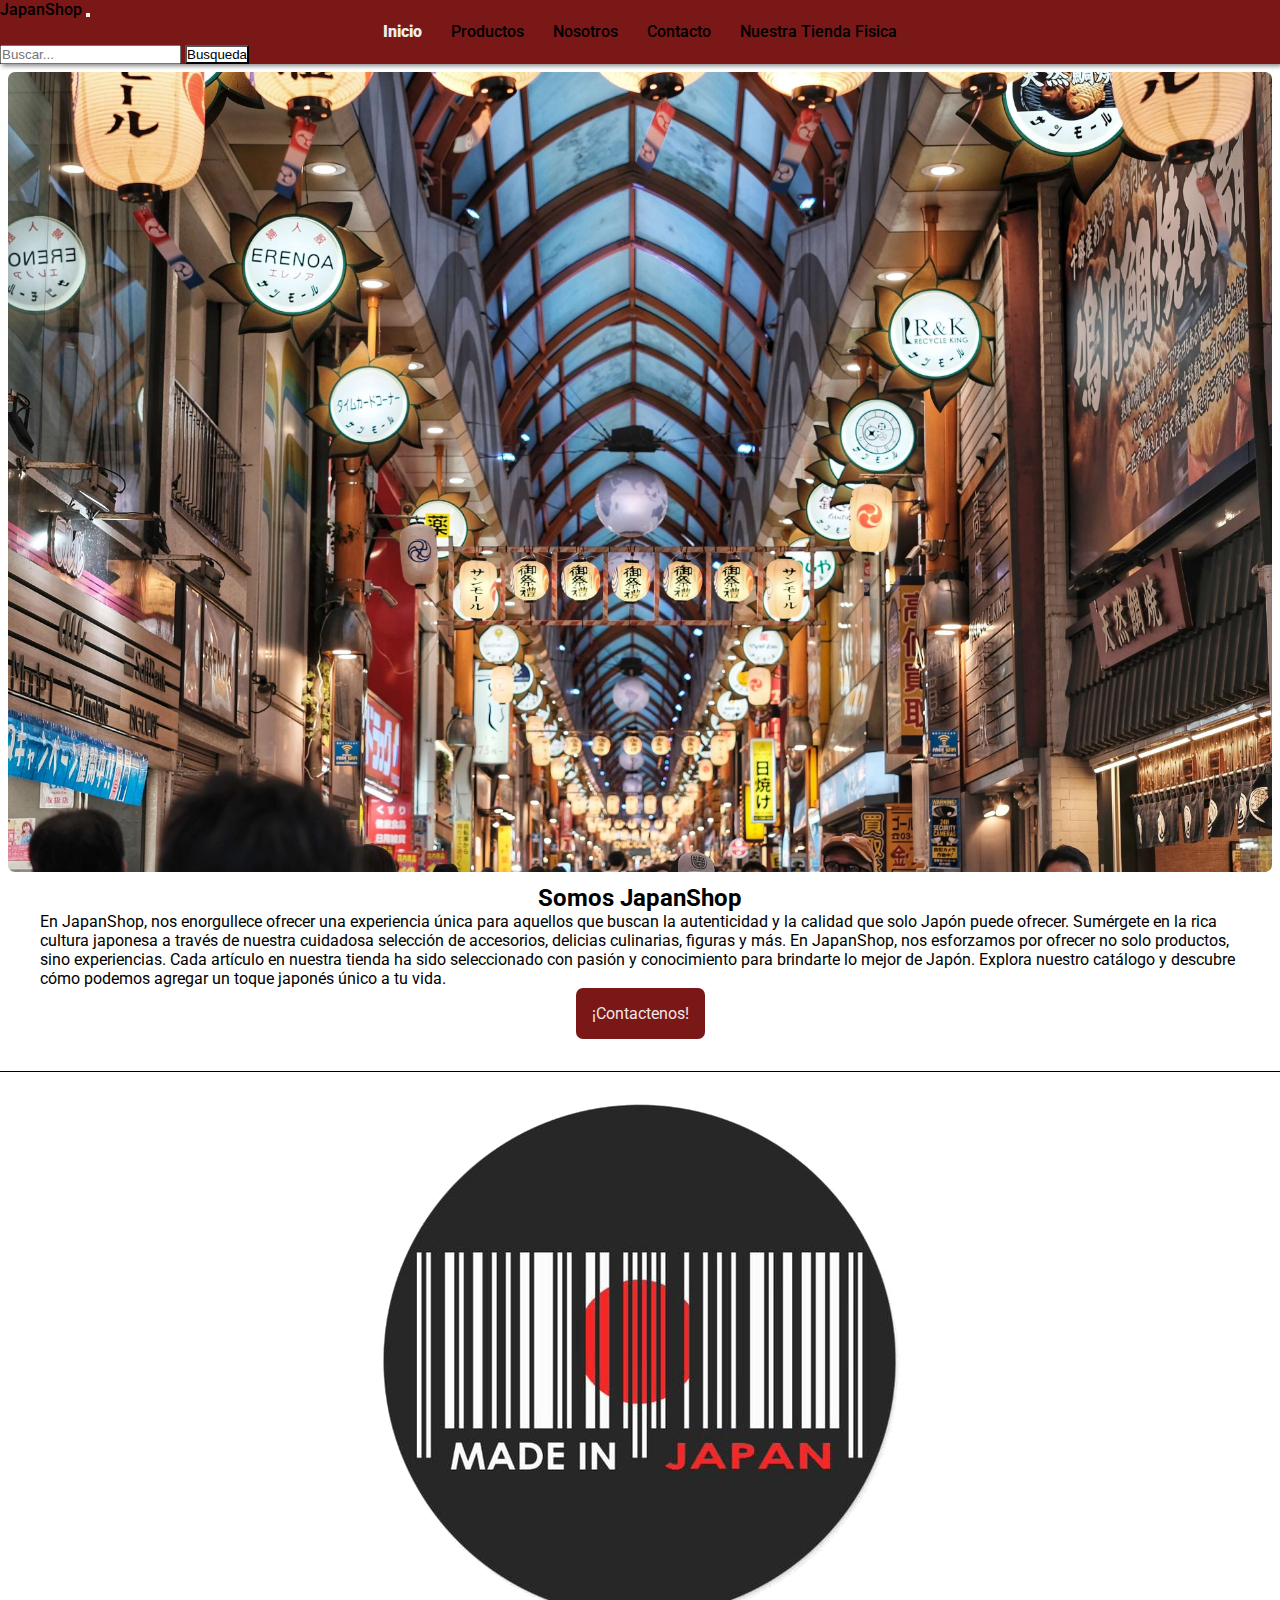
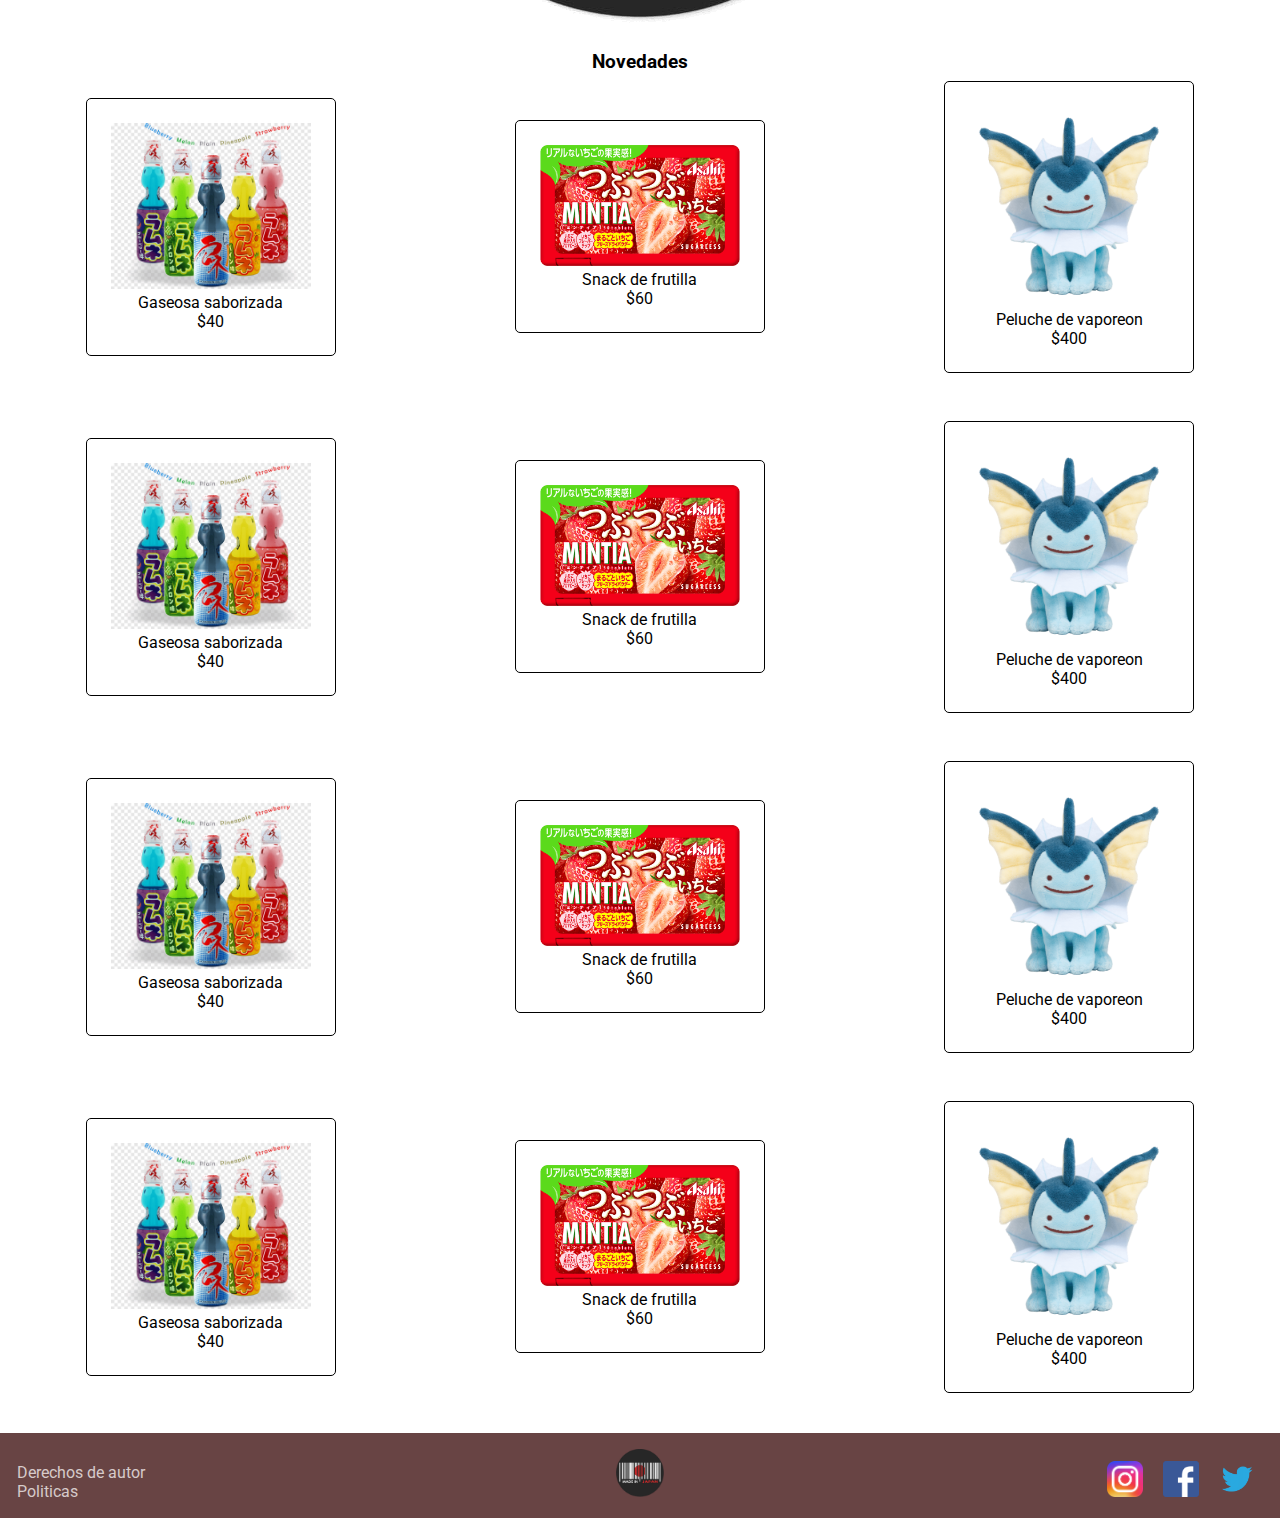
<file: index.html>
<!DOCTYPE html>
<html lang="es">

<head>
    <meta charset="UTF-8">
    <meta name="viewport" content="width=device-width, initial-scale=1.0">
    <meta name="description" content="Adentrate a la cultura japonesa. Desde comida hasta accesorios, lo tenemos todo!">
    <link href="https://cdn.jsdelivr.net/npm/bootstrap@5.3.2/dist/css/bootstrap.min.css" rel="stylesheet"
        integrity="sha384-T3c6CoIi6uLrA9TneNEoa7RxnatzjcDSCmG1MXxSR1GAsXEV/Dwwykc2MPK8M2HN" crossorigin="anonymous">
    <link rel="stylesheet" href="./css/style.css">
    <link rel="preconnect" href="https://fonts.googleapis.com">
    <link rel="preconnect" href="https://fonts.gstatic.com" crossorigin>
    <link href="https://fonts.googleapis.com/css2?family=Roboto:wght@400;500;700;900&display=swap" rel="stylesheet">
    <link rel="icon" href="./img/MADEINJAPANIMAGEN.png">

    <title>JapanShop | Tienda Online de Cultura Japonesa</title>
</head>

<body>

    <header class="navbar navbar-expand-md colorheaderdiv1">
        <div class="container-fluid">
            <a class="navbar-brand japanshoptitle" href="./index.html">JapanShop</a>
            <button class="navbar-toggler" type="button" data-bs-toggle="collapse"
                data-bs-target="#navbarSupportedContent" aria-controls="navbarSupportedContent" aria-expanded="false"
                aria-label="Toggle navigation">
                <span class="navbar-toggler-icon"></span>
            </button>
            <nav class="collapse navbar-collapse" id="navbarSupportedContent">
                <ul class="navbar-nav me-auto mb-2 mb-lg-0">
                    <li class="nav-item">
                        <a class="nav-link navbaractive" aria-current="page" href="#">Inicio</a>
                    </li>
                    <li class="nav-item">
                        <a class="nav-link" href="pages/productos.html">Productos</a>
                    </li>
                    <li class="nav-item">
                        <a class="nav-link" href="pages/nosotros.html">Nosotros</a>
                    </li>
                    <li class="nav-item">
                        <a class="nav-link" href="pages/contacto.html">Contacto</a>
                    </li>
                    <li class="nav-item">
                        <a class="nav-link" href="pages/nuestratiendafisica.html">Nuestra Tienda Fisica</a>
                    </li>
                </ul>
                <form class="d-flex" role="search">
                    <input class="form-control me-2 d-md-none d-lg-flex" type="search" placeholder="Buscar..."
                        aria-label="Search">
                    <button class="btn btn-outline-success botonbusqueda d-md-none d-lg-flex"
                        type="submit">Busqueda</button>
                </form>
            </nav>
        </div>
    </header>

    <main>
        <div class="portadajapanshop">
            <img src="./img/portada4japanshop.jpg" alt="Portada Somos Japan Shop">
        </div>

        <section>
            <div class="somos-japanshop container1200">

                <h2>Somos JapanShop</h2>

                <p>En JapanShop, nos enorgullece ofrecer una experiencia única para aquellos que buscan la autenticidad
                    y la calidad que solo Japón puede ofrecer. Sumérgete en la rica cultura japonesa a través de nuestra
                    cuidadosa selección de accesorios, delicias culinarias, figuras y más.
                    En JapanShop, nos esforzamos por ofrecer no solo productos, sino experiencias. Cada artículo en
                    nuestra tienda ha sido seleccionado con pasión y conocimiento para brindarte lo mejor de Japón.
                    Explora nuestro catálogo y descubre cómo podemos agregar un toque japonés único a tu vida.

                </p>

                <a class="botoncontactenos" href="./pages/contacto.html#contactenos">¡Contactenos!</a>

            </div>

            <div class="portadasecundaria">
                <img src="./img/MADEINJAPANIMAGEN.png" alt="MADEINJAPANIMAGEN">
            </div>
        </section>

        <section>
            <h3 class="novedades">Novedades</h3>

            <div class="novedadesImagenes">

                <div class="contenedor">
                    <a href=""><img src="img/gaseosajapo.png" alt="gaseosa"></a>
                    <p>Gaseosa saborizada</p>
                    <span>$40</span>
                </div>

                <div class="contenedor">
                    <a href=""><img src="img/snackdefrutilla.png" alt="snack de frutilla"></a>
                    <p>Snack de frutilla</p>
                    <span>$60</span>
                </div>

                <div class="contenedor">
                    <a href=""><img src="img/vaporeon.png" alt="peluche de vaporeon"></a>
                    <p>Peluche de vaporeon</p>
                    <span>$400</span>
                </div>

                <div class="contenedor">
                    <a href=""><img src="img/gaseosajapo.png" alt="gaseosa"></a>
                    <p>Gaseosa saborizada</p>
                    <span>$40</span>
                </div>

                <div class="contenedor">
                    <a href=""><img src="img/snackdefrutilla.png" alt="snack de frutilla"></a>
                    <p>Snack de frutilla</p>
                    <span>$60</span>
                </div>

                <div class="contenedor">
                    <a href=""><img src="img/vaporeon.png" alt="peluche de vaporeon"></a>
                    <p>Peluche de vaporeon</p>
                    <span>$400</span>
                </div>

                <div class="contenedor nodisplayproducto">
                    <a href=""><img src="img/gaseosajapo.png" alt="gaseosa"></a>
                    <p>Gaseosa saborizada</p>
                    <span>$40</span>
                </div>

                <div class="contenedor nodisplayproducto">
                    <a href=""><img src="img/snackdefrutilla.png" alt="snack de frutilla"></a>
                    <p>Snack de frutilla</p>
                    <span>$60</span>
                </div>

                <div class="contenedor nodisplayproducto">
                    <a href=""><img src="img/vaporeon.png" alt="peluche de vaporeon"></a>
                    <p>Peluche de vaporeon</p>
                    <span>$400</span>
                </div>

                <div class="contenedor nodisplayproducto">
                    <a href=""><img src="img/gaseosajapo.png" alt="gaseosa"></a>
                    <p>Gaseosa saborizada</p>
                    <span>$40</span>
                </div>

                <div class="contenedor nodisplayproducto">
                    <a href=""><img src="img/snackdefrutilla.png" alt="snack de frutilla"></a>
                    <p>Snack de frutilla</p>
                    <span>$60</span>
                </div>

                <div class="contenedor nodisplayproducto">
                    <a href=""><img src="img/vaporeon.png" alt="peluche de vaporeon"></a>
                    <p>Peluche de vaporeon</p>
                    <span>$400</span>
                </div>

            </div>

        </section>

    </main>

    <footer>

        <div>
            <img class="logodelfooter" src="./img/MADEINJAPANIMAGEN.png" alt="logo de la pagina">
        </div>

        <div class="politicas">
            <a href="">Derechos de autor</a>
            <a href="">Politicas</a>
        </div>


        <div class="redessociales">
            <a href="" target="_blank"><img src="img/ig.png" alt="Instagram"></a>
            <a href="" target="_blank"><img src="img/fb.png" alt="Facebook"></a>
            <a href="" target="_blank"><img src="img/twt.png" alt="Twitter"></a>
        </div>

    </footer>

    <script src="https://cdn.jsdelivr.net/npm/bootstrap@5.3.2/dist/js/bootstrap.bundle.min.js"
        integrity="sha384-C6RzsynM9kWDrMNeT87bh95OGNyZPhcTNXj1NW7RuBCsyN/o0jlpcV8Qyq46cDfL"
        crossorigin="anonymous"></script>
</body>

</html>
</file>
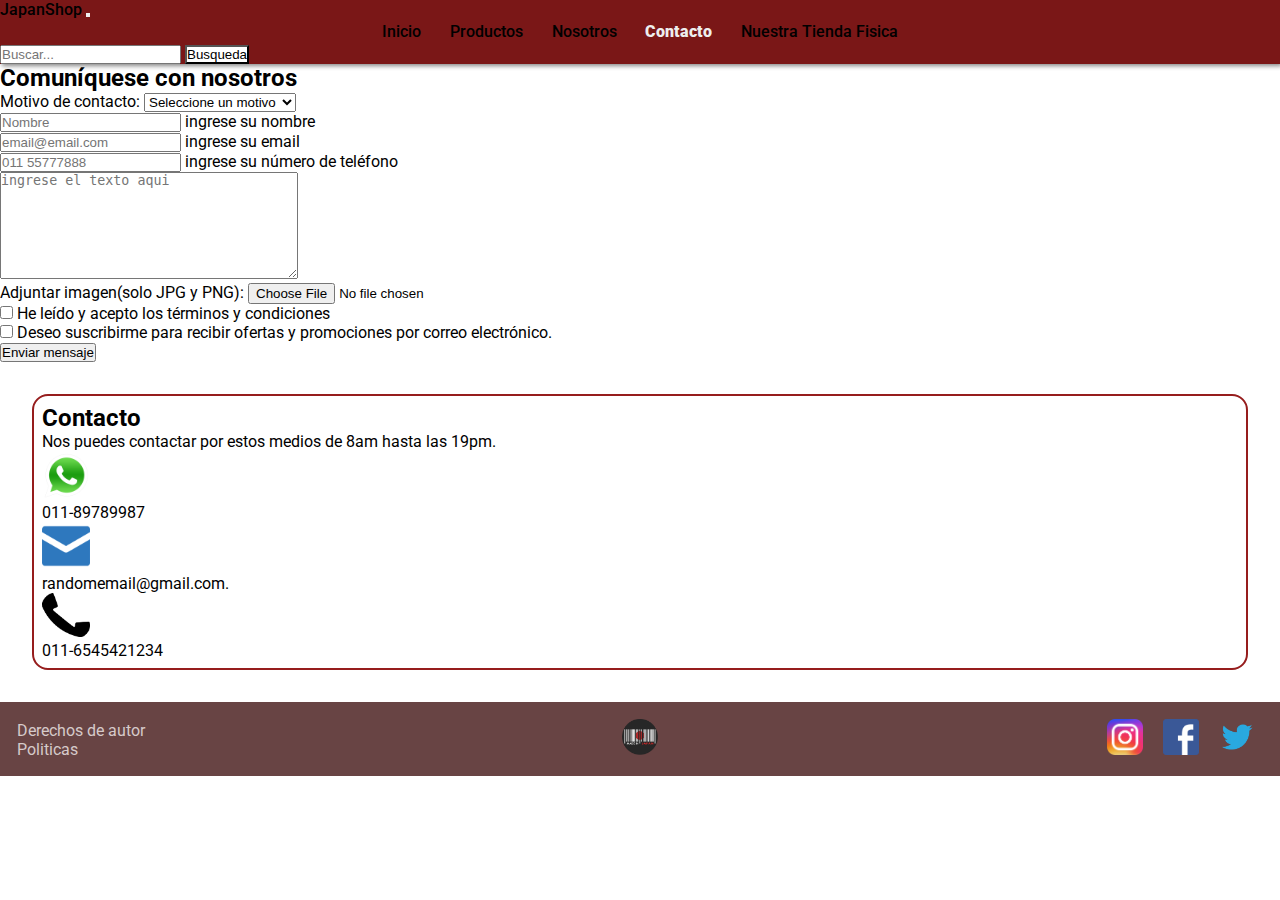
<file: pages/contacto.html>
<!DOCTYPE html>
<html lang="es">

<head>
  <meta charset="UTF-8">
  <meta name="viewport" content="width=device-width, initial-scale=1.0">
  <meta name="description" content="Contactanos por distintos medios de comunicacion, los tenemos todos!">
  <title> Contactanos! | JapanShop</title>
  <link href="https://cdn.jsdelivr.net/npm/bootstrap@5.3.2/dist/css/bootstrap.min.css" rel="stylesheet"
        integrity="sha384-T3c6CoIi6uLrA9TneNEoa7RxnatzjcDSCmG1MXxSR1GAsXEV/Dwwykc2MPK8M2HN" crossorigin="anonymous">
  <link rel="stylesheet" href="../css/style.css">
  <link rel="preconnect" href="https://fonts.googleapis.com">
  <link rel="preconnect" href="https://fonts.gstatic.com" crossorigin>
  <link href="https://fonts.googleapis.com/css2?family=Roboto:wght@400;500;700;900&display=swap" rel="stylesheet">
  <link rel="icon" href="../img/MADEINJAPANIMAGEN.png">
</head>

<body>

    <header class="navbar navbar-expand-lg colorheaderdiv1">
        <div class="container-fluid">
            <a class="navbar-brand" href="../index.html">JapanShop</a>
            <button class="navbar-toggler" type="button" data-bs-toggle="collapse"
                data-bs-target="#navbarSupportedContent" aria-controls="navbarSupportedContent" aria-expanded="false"
                aria-label="Toggle navigation">
                <span class="navbar-toggler-icon"></span>
            </button>
            <nav class="collapse navbar-collapse" id="navbarSupportedContent">
                <ul class="navbar-nav me-auto mb-2 mb-lg-0">
                    <li class="nav-item">
                        <a class="nav-link" aria-current="page" href="../index.html">Inicio</a>
                    </li>
                    <li class="nav-item">
                        <a class="nav-link" href="productos.html">Productos</a>
                    </li>
                    <li class="nav-item">
                        <a class="nav-link" href="nosotros.html">Nosotros</a>
                    </li>
                    <li class="nav-item">
                        <a class="nav-link navbaractive" href="contacto.html">Contacto</a>
                    </li>
                    <li class="nav-item">
                        <a class="nav-link" href="nuestratiendafisica.html">Nuestra Tienda Fisica</a>
                    </li>
                </ul>
                <form class="d-flex" role="search">
                    <input class="form-control me-2" type="search" placeholder="Buscar..." aria-label="Search">
                    <button class="btn btn-outline-success botonbusqueda" type="submit">Busqueda</button>
                </form>
            </nav>
        </div>
    </header>

  <main class="container">
          <div class="contacto-title">
            <h2>Comuníquese con nosotros</h2>
          </div>
          <div class="contacto-main">
            <div class="contacto-form-wrapper">
              <form action="#" class="contacto-form" id="contactoForm">
                <div class="contacto-form-div contacto-form-motivo">
                  <label for="motivo">Motivo de contacto:</label>
                  <select id="motivo" name="motivo">
                    <option value="" disabled selected hidden>Seleccione un motivo</option>
                    <option value="Consulta">Consulta</option>
                    <option value="Sugerencia">Sugerencia</option>
                    <option value="Reportar un problema">Reportar un problema</option>
                    <option value="Devolver un articulo">Devolver un articulo</option>
                  </select>
                </div>
                <div class="contacto-form-div">
                  <label for="nombre"></label>
                  <input type="text" id="nombre" name="nombre" placeholder="Nombre" maxlength="40">
                  <span class="contacto-form-span">ingrese su nombre</span>
                </div>
                <div class="contacto-form-div">
                  <label for="email"></label>
                  <input type="email" id="email" name="email" placeholder="email@email.com" maxlength="40">
                  <span class="contacto-form-span">ingrese su email</span>
                </div>
                <div class="contacto-form-div">
                  <label for="telefono"></label>
                  <input type="tel" id="telefono" name="telefono" placeholder="011 55777888" maxlength="15">
                  <span class="contacto-form-span">ingrese su número de teléfono</span>
                </div>
                <div>
                  <label for="mensaje"></label>
                  <textarea name="mensaje" id="mensaje" cols="35" rows="7" placeholder="ingrese el texto aqui"></textarea>
                </div>
      
                <div class="contacto-form-div">
                  <label for="contacto-imagen">Adjuntar imagen(solo JPG y PNG): </label>
                  <input type="file" id="contacto-imagen" name="imagen" accept="image/jpeg, image/png">
                  <svg id="contacto-imagen-validation" style="display:none;" xmlns="http://www.w3.org/2000/svg" width="30"
                    height="30" viewBox="0 0 24 24" fill="none" stroke="#7bff75" stroke-width="2" stroke-linecap="round"
                    stroke-linejoin="round">
                    <polyline points="20 6 9 17 4 12"></polyline>
                  </svg>
                </div>
                <div>
                  <input type="checkbox" id="terminos" name="terminos">
                  <label for="terminos">He leído y acepto los <a href="#" target="_blank">términos y condiciones</a></label>
                </div>
                <div>
                  <input type="checkbox" id="suscripcion" name="suscripcion">
                  <label for="suscripcion">Deseo suscribirme para recibir ofertas y promociones por correo
                    electrónico.</label>
                </div>
                <div>
                  <input type="submit" id="Enviar" name="submit" value="Enviar mensaje" class="contacto-form-button">
                </div>
              </form>
           </div>
          </div>

      <div class="contacto" id="#contactenos">
          <h2>Contacto</h2>
          <p>Nos puedes contactar por estos medios de 8am hasta las 19pm.</p>

          <div>
              <img src="../img/wsp.png" alt="telefono">
              <p>011-89789987</p>
          </div>

          <div>
              <img src="../img/email.png" alt="telefono">
              <p>randomemail@gmail.com.</p>
          </div>

          <div> <img src="../img/tel.png" alt="whatsapp">
              <p>011-6545421234</p>
          </div>
      </div>
  </main>

    <footer>

      <div>
          <img src="../img/MADEINJAPANIMAGEN.png" alt="logo de la pagina">
      </div>

      <div class="politicas">
          <a href="">Derechos de autor</a>
          <a href="">Politicas</a>
      </div>


      <div class="redessociales">
          <a href="" target="_blank"><img src="../img/ig.png" alt="Instagram"></a>
          <a href="" target="_blank"><img src="../img/fb.png" alt="Facebook"></a>
          <a href="" target="_blank"><img src="../img/twt.png" alt="Twitter"></a>
      </div>

  </footer>


  <script>
    const contactoImg = document.getElementById("contacto-imagen");

    contactoImg.addEventListener("change", function () {
      let check = document.getElementById("contacto-imagen-validation");
      if (this.files && this.files[0]) {
        console.log("asd");
        check.style.display = "block";
      } else {
        check.style.display = "none";
      }
    });

    document.addEventListener('DOMContentLoaded', function () {
      const form = document.getElementById('contactoForm');
      const motivo = document.getElementById('motivo');
      const nombre = document.getElementById('nombre');
      const email = document.getElementById('email');
      const telefono = document.getElementById('telefono');
      const mensaje = document.getElementById('mensaje');
      const terminos = document.getElementById('terminos');

      form.addEventListener('submit', function (event) {
        let isValid = true;
        let errorMessages = {
          motivo: '',
          nombre: '',
          email: '',
          telefono: '',
          mensaje: '',
          terminos: ''
        };

        clearErrorMessages();

        if (motivo.value === "") {
          isValid = false;
          errorMessages.motivo = 'Seleccione un motivo de contacto.';
        }

        if (nombre.value.trim() === "") {
          isValid = false;
          errorMessages.nombre = 'Ingrese un nombre.';
        }

        if (!validateEmail(email.value)) {
          isValid = false;
          errorMessages.email = 'Ingrese un email válido.';
        }

        if (!validatePhone(telefono.value)) {
          isValid = false;
          errorMessages.telefono = 'Ingrese un número de teléfono válido mayor a 8 dígitos.';
        }

        if (mensaje.value.trim() === "") {
          isValid = false;
          errorMessages.mensaje = 'Ingrese su mensaje.';
        }

        if (!terminos.checked) {
          isValid = false;
          errorMessages.terminos = 'Debe aceptar los términos y condiciones.';
        }

        if (!isValid) {
          event.preventDefault();
          displayErrorMessages(errorMessages);
        }
      });

      function validateEmail(email) {
        const emailValidation = /^[^\s@]+@[^\s@]+\.[^\s@]+$/;
        return emailValidation.test(String(email).toLowerCase());
      }

      function validatePhone(phone) {
        const phoneValidation = /^\d{8,}$/;
        return phoneValidation.test(String(phone));
      }
      function clearErrorMessages() {
        const errorSpans = document.querySelectorAll('.mensajeError');
        errorSpans.forEach(span => span.remove());
      }
      function displayErrorMessages(errorMessages) {
        for (const [key, message] of Object.entries(errorMessages)) {
          if (message) {
            const field = document.getElementById(key);
            const errorSpan = document.createElement('span');
            errorSpan.className = 'mensajeError';
            errorSpan.innerText = 'x' + ' ' + message;
            field.parentElement.appendChild(errorSpan);
          }
        }
      }
    });

  </script>
</body>

</html>
</file>
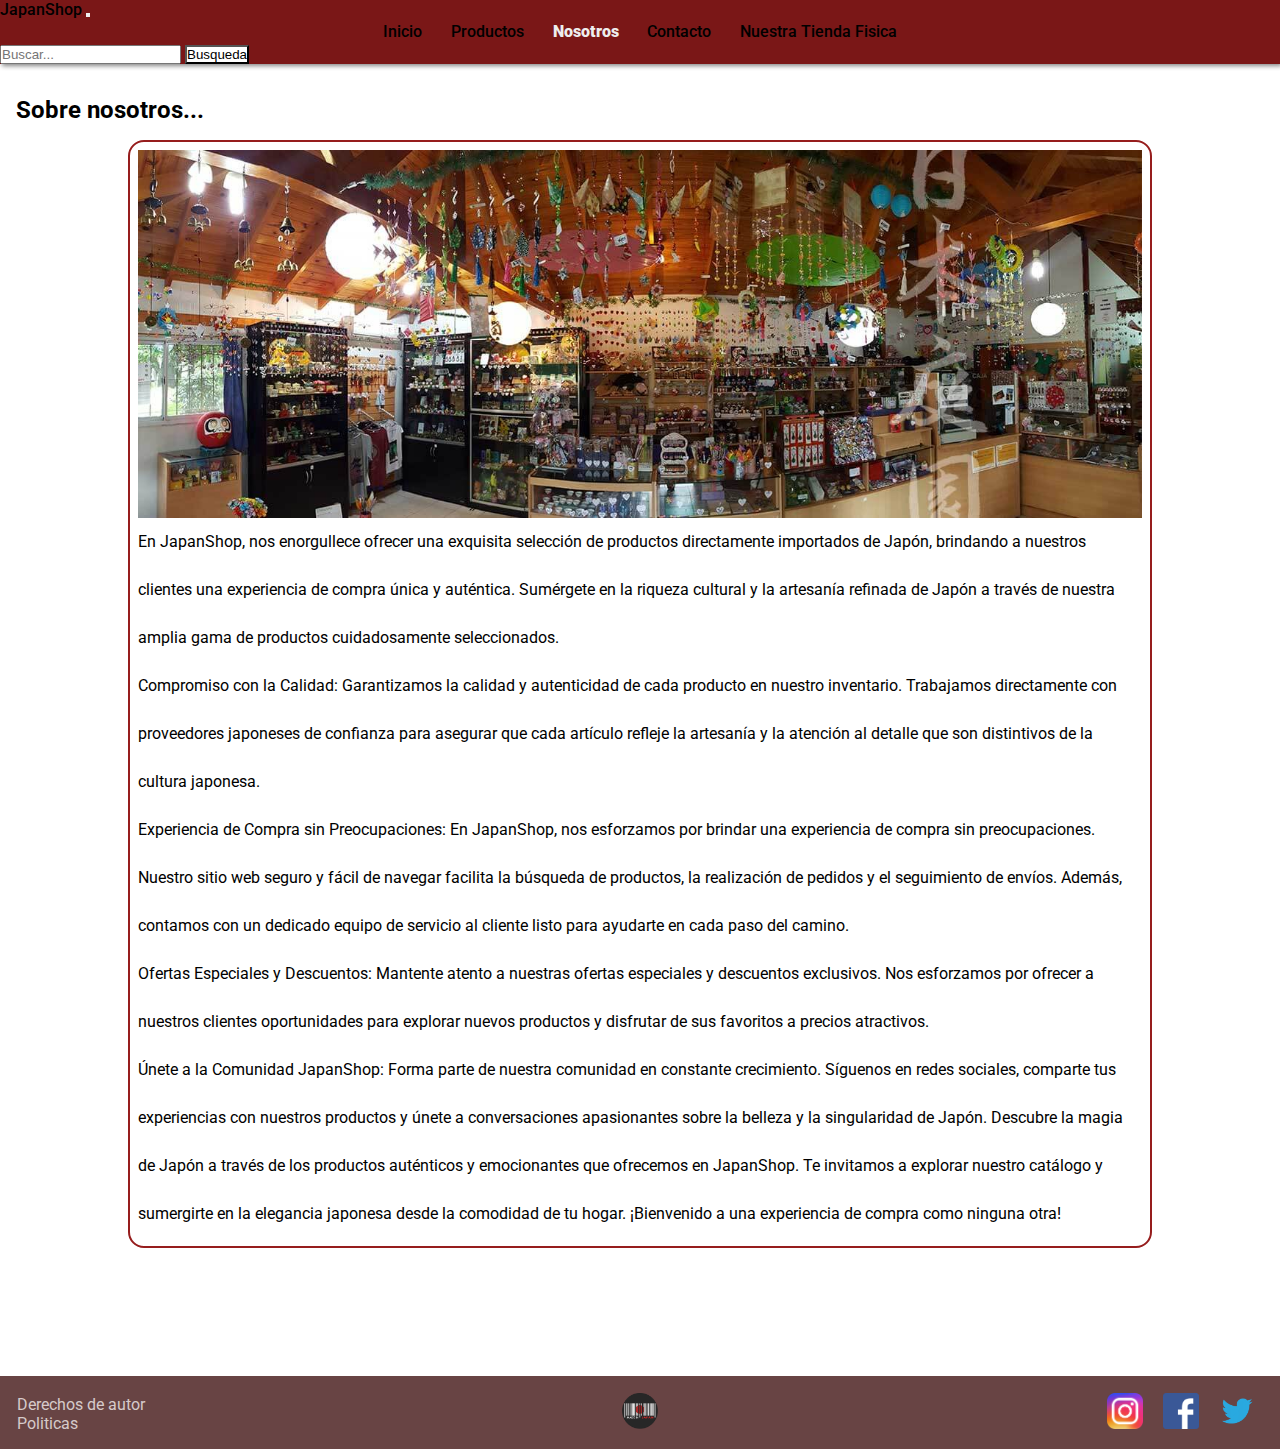
<file: pages/nosotros.html>
<!DOCTYPE html>
<html lang="es">

<head>
    <meta charset="UTF-8">
    <meta name="viewport" content="width=device-width, initial-scale=1.0">
    <meta name="description" content="Nuestra historia, de donde somos, y porque hacemos esto. Conocenos a fondo!">
    <title>Sobre nosotros | JapanShop</title>
    <link href="https://cdn.jsdelivr.net/npm/bootstrap@5.3.2/dist/css/bootstrap.min.css" rel="stylesheet"
        integrity="sha384-T3c6CoIi6uLrA9TneNEoa7RxnatzjcDSCmG1MXxSR1GAsXEV/Dwwykc2MPK8M2HN" crossorigin="anonymous">
    <link rel="stylesheet" href="../css/style.css">
    <link rel="preconnect" href="https://fonts.googleapis.com">
    <link rel="preconnect" href="https://fonts.gstatic.com" crossorigin>
    <link href="https://fonts.googleapis.com/css2?family=Roboto:wght@400;500;700;900&display=swap" rel="stylesheet">
    <link rel="icon" href="../img/MADEINJAPANIMAGEN.png">
</head>

<body>

    <header class="navbar navbar-expand-lg colorheaderdiv1">
        <div class="container-fluid">
            <a class="navbar-brand" href="../index.html">JapanShop</a>
            <button class="navbar-toggler" type="button" data-bs-toggle="collapse"
                data-bs-target="#navbarSupportedContent" aria-controls="navbarSupportedContent" aria-expanded="false"
                aria-label="Toggle navigation">
                <span class="navbar-toggler-icon"></span>
            </button>
            <nav class="collapse navbar-collapse" id="navbarSupportedContent">
                <ul class="navbar-nav me-auto mb-2 mb-lg-0">
                    <li class="nav-item">
                        <a class="nav-link" aria-current="page" href="../index.html">Inicio</a>
                    </li>
                    <li class="nav-item">
                        <a class="nav-link" href="productos.html">Productos</a>
                    </li>
                    <li class="nav-item">
                        <a class="nav-link navbaractive" href="nosotros.html">Nosotros</a>
                    </li>
                    <li class="nav-item">
                        <a class="nav-link" href="contacto.html">Contacto</a>
                    </li>
                    <li class="nav-item">
                        <a class="nav-link" href="nuestratiendafisica.html">Nuestra Tienda Fisica</a>
                    </li>
                </ul>
                <form class="d-flex" role="search">
                    <input class="form-control me-2" type="search" placeholder="Buscar..." aria-label="Search">
                    <button class="btn btn-outline-success botonbusqueda" type="submit">Busqueda</button>
                </form>
            </nav>
        </div>
    </header>

    <main>
        <section class="sobrenosotros">

            <h2>Sobre nosotros...</h2>
            <div>
                <img src="../img/negocioenvivo.jpg" alt="negocio">

                <p>En JapanShop, nos enorgullece ofrecer una exquisita selección de productos directamente importados de
                    Japón, brindando a nuestros clientes una experiencia de compra única y auténtica. Sumérgete en la
                    riqueza cultural y la artesanía refinada de Japón a través de nuestra amplia gama de productos
                    cuidadosamente seleccionados.</p>

                <p>Compromiso con la Calidad:

                    Garantizamos la calidad y autenticidad de cada producto en nuestro inventario. Trabajamos
                    directamente con proveedores japoneses de confianza para asegurar que cada artículo refleje la
                    artesanía y la atención al detalle que son distintivos de la cultura japonesa.</p>

                <p>Experiencia de Compra sin Preocupaciones:

                    En JapanShop, nos esforzamos por brindar una experiencia de compra sin preocupaciones. Nuestro sitio
                    web seguro y fácil de navegar facilita la búsqueda de productos, la realización de pedidos y el
                    seguimiento de envíos. Además, contamos con un dedicado equipo de servicio al cliente listo para
                    ayudarte en cada paso del camino.</p>

                <p>Ofertas Especiales y Descuentos:

                    Mantente atento a nuestras ofertas especiales y descuentos exclusivos. Nos esforzamos por ofrecer a
                    nuestros clientes oportunidades para explorar nuevos productos y disfrutar de sus favoritos a
                    precios atractivos.</p>

                <p>Únete a la Comunidad JapanShop:

                    Forma parte de nuestra comunidad en constante crecimiento. Síguenos en redes sociales, comparte tus
                    experiencias con nuestros productos y únete a conversaciones apasionantes sobre la belleza y la
                    singularidad de Japón.

                    Descubre la magia de Japón a través de los productos auténticos y emocionantes que ofrecemos en
                    JapanShop. Te invitamos a explorar nuestro catálogo y sumergirte en la elegancia japonesa desde la
                    comodidad de tu hogar. ¡Bienvenido a una experiencia de compra como ninguna otra!</p>

            </div>
        </section>
    </main>

    <footer>

        <div>
            <img src="../img/MADEINJAPANIMAGEN.png" alt="logo de la pagina">
        </div>

        <div class="politicas">
            <a href="">Derechos de autor</a>
            <a href="">Politicas</a>
        </div>


        <div class="redessociales">
            <a href="" target="_blank"><img src="../img/ig.png" alt="Instagram"></a>
            <a href="" target="_blank"><img src="../img/fb.png" alt="Facebook"></a>
            <a href="" target="_blank"><img src="../img/twt.png" alt="Twitter"></a>
        </div>

    </footer>

    <script src="https://cdn.jsdelivr.net/npm/bootstrap@5.3.2/dist/js/bootstrap.bundle.min.js"
        integrity="sha384-C6RzsynM9kWDrMNeT87bh95OGNyZPhcTNXj1NW7RuBCsyN/o0jlpcV8Qyq46cDfL"
        crossorigin="anonymous"></script>

</body>

</html>
</file>
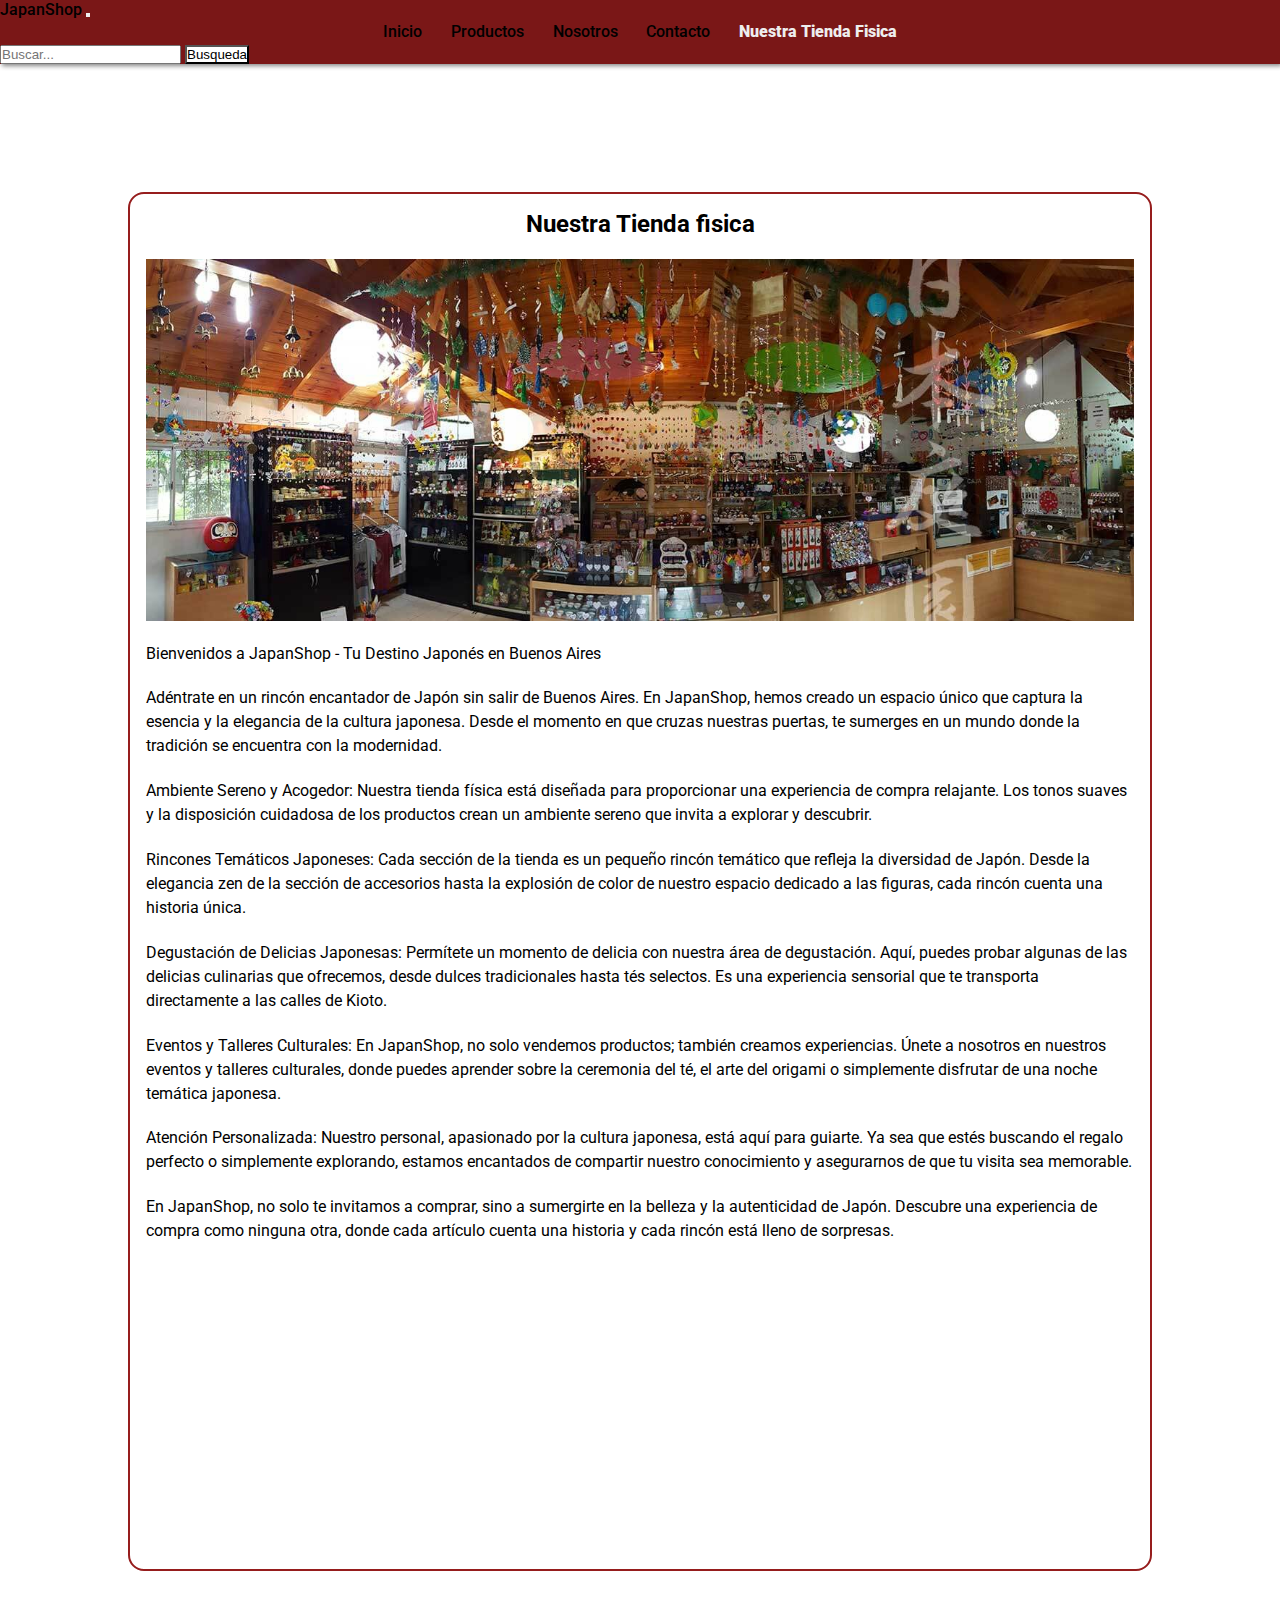
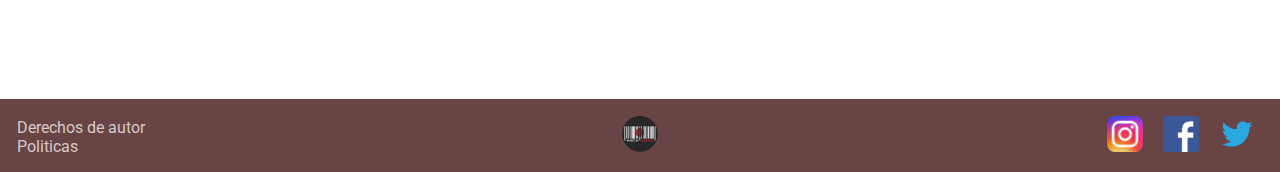
<file: pages/nuestratiendafisica.html>
<!DOCTYPE html>
<html lang="es">

<head>
    <meta charset="UTF-8">
    <meta name="viewport" content="width=device-width, initial-scale=1.0">
    <meta name="description" content="Nuestra tienda fisica ofrece una mejor exhibición de los productos.">
    <title>Tienda Fisica, Encuentranos! | JapanShop</title>
    <link href="https://cdn.jsdelivr.net/npm/bootstrap@5.3.2/dist/css/bootstrap.min.css" rel="stylesheet"
        integrity="sha384-T3c6CoIi6uLrA9TneNEoa7RxnatzjcDSCmG1MXxSR1GAsXEV/Dwwykc2MPK8M2HN" crossorigin="anonymous">
    <link rel="stylesheet" href="../css/style.css">
    <link rel="preconnect" href="https://fonts.googleapis.com">
    <link rel="preconnect" href="https://fonts.gstatic.com" crossorigin>
    <link href="https://fonts.googleapis.com/css2?family=Roboto:wght@400;500;700;900&display=swap" rel="stylesheet">
    <link rel="icon" href="../img/MADEINJAPANIMAGEN.png">
</head>

<body>

    <header class="navbar navbar-expand-lg colorheaderdiv1">
        <div class="container-fluid">
            <a class="navbar-brand" href="../index.html">JapanShop</a>
            <button class="navbar-toggler" type="button" data-bs-toggle="collapse"
                data-bs-target="#navbarSupportedContent" aria-controls="navbarSupportedContent" aria-expanded="false"
                aria-label="Toggle navigation">
                <span class="navbar-toggler-icon"></span>
            </button>
            <nav class="collapse navbar-collapse" id="navbarSupportedContent">
                <ul class="navbar-nav me-auto mb-2 mb-lg-0">
                    <li class="nav-item">
                        <a class="nav-link" aria-current="page" href="../index.html">Inicio</a>
                    </li>
                    <li class="nav-item">
                        <a class="nav-link" href="productos.html">Productos</a>
                    </li>
                    <li class="nav-item">
                        <a class="nav-link" href="nosotros.html">Nosotros</a>
                    </li>
                    <li class="nav-item">
                        <a class="nav-link" href="contacto.html">Contacto</a>
                    </li>
                    <li class="nav-item">
                        <a class="nav-link navbaractive" href="nuestratiendafisica.html">Nuestra Tienda Fisica</a>
                    </li>
                </ul>
                <form class="d-flex" role="search">
                    <input class="form-control me-2" type="search" placeholder="Buscar..." aria-label="Search">
                    <button class="btn btn-outline-success botonbusqueda" type="submit">Busqueda</button>
                </form>
            </nav>
        </div>
    </header>

    <main>

        <div class="tiendafisica">
            <h2>Nuestra Tienda fisica</h2>

            <img src="../img/negocioenvivo.jpg" alt="negocio">

            <p>Bienvenidos a JapanShop - Tu Destino Japonés en Buenos Aires</p>
            <p>Adéntrate en un rincón encantador de Japón sin salir de Buenos Aires. En JapanShop, hemos
                creado un espacio único que captura la esencia y la elegancia de la cultura japonesa. Desde el momento
                en que cruzas nuestras puertas, te sumerges en un mundo donde la tradición se encuentra con la
                modernidad.</p>
            <p>Ambiente Sereno y Acogedor: Nuestra tienda física está diseñada para proporcionar una experiencia de
                compra relajante. Los tonos suaves y la disposición cuidadosa de los productos crean un ambiente sereno
                que invita a explorar y descubrir.</p>
            <p>Rincones Temáticos Japoneses: Cada sección de la tienda es un pequeño rincón temático que refleja la
                diversidad de Japón. Desde la elegancia zen de la sección de accesorios hasta la explosión de color de
                nuestro espacio dedicado a las figuras, cada rincón cuenta una historia única. </p>
            <p>Degustación de Delicias Japonesas: Permítete un momento de delicia con nuestra área de degustación.
                Aquí, puedes probar algunas de las delicias culinarias que ofrecemos, desde dulces tradicionales hasta
                tés selectos. Es una experiencia sensorial que te transporta directamente a las calles de Kioto.</p>
            <p>Eventos y Talleres Culturales: En JapanShop, no solo vendemos productos; también creamos
                experiencias. Únete a nosotros en nuestros eventos y talleres culturales, donde puedes aprender sobre la
                ceremonia del té, el arte del origami o simplemente disfrutar de una noche temática japonesa.</p>
            <p>Atención Personalizada: Nuestro personal, apasionado por la cultura japonesa, está aquí para guiarte. Ya
                sea que estés buscando el regalo perfecto o simplemente explorando, estamos encantados de compartir
                nuestro conocimiento y asegurarnos de que tu visita sea memorable.</p>
            <p>En JapanShop, no solo te invitamos a comprar, sino a sumergirte en la belleza y la
                autenticidad de Japón. Descubre una experiencia de compra como ninguna otra, donde cada artículo cuenta
                una historia y cada rincón está lleno de sorpresas.</p>

            <iframe
                src="https://www.google.com/maps/embed?pb=!1m18!1m12!1m3!1d6567.200069885513!2d-58.45746157841049!3d-34.61427407700753!2m3!1f0!2f0!3f0!3m2!1i1024!2i768!4f13.1!3m3!1m2!1s0x95bcca1bb4057079%3A0x80a52bf6eb866abc!2sCOTO!5e0!3m2!1ses-419!2sar!4v1695691447184!5m2!1ses-419!2sar"
                width="300" height="300" style="border:0;" allowfullscreen="" loading="lazy"
                referrerpolicy="no-referrer-when-downgrade"></iframe>




        </div>
    </main>

    <footer>

        <div>
            <img src="../img/MADEINJAPANIMAGEN.png" alt="logo de la pagina">
        </div>

        <div class="politicas">
            <a href="">Derechos de autor</a>
            <a href="">Politicas</a>
        </div>


        <div class="redessociales">
            <a href="" target="_blank"><img src="../img/ig.png" alt="Instagram"></a>
            <a href="" target="_blank"><img src="../img/fb.png" alt="Facebook"></a>
            <a href="" target="_blank"><img src="../img/twt.png" alt="Twitter"></a>
        </div>

    </footer>

    <script src="https://cdn.jsdelivr.net/npm/bootstrap@5.3.2/dist/js/bootstrap.bundle.min.js"
        integrity="sha384-C6RzsynM9kWDrMNeT87bh95OGNyZPhcTNXj1NW7RuBCsyN/o0jlpcV8Qyq46cDfL"
        crossorigin="anonymous"></script>

</body>

</html>
</file>
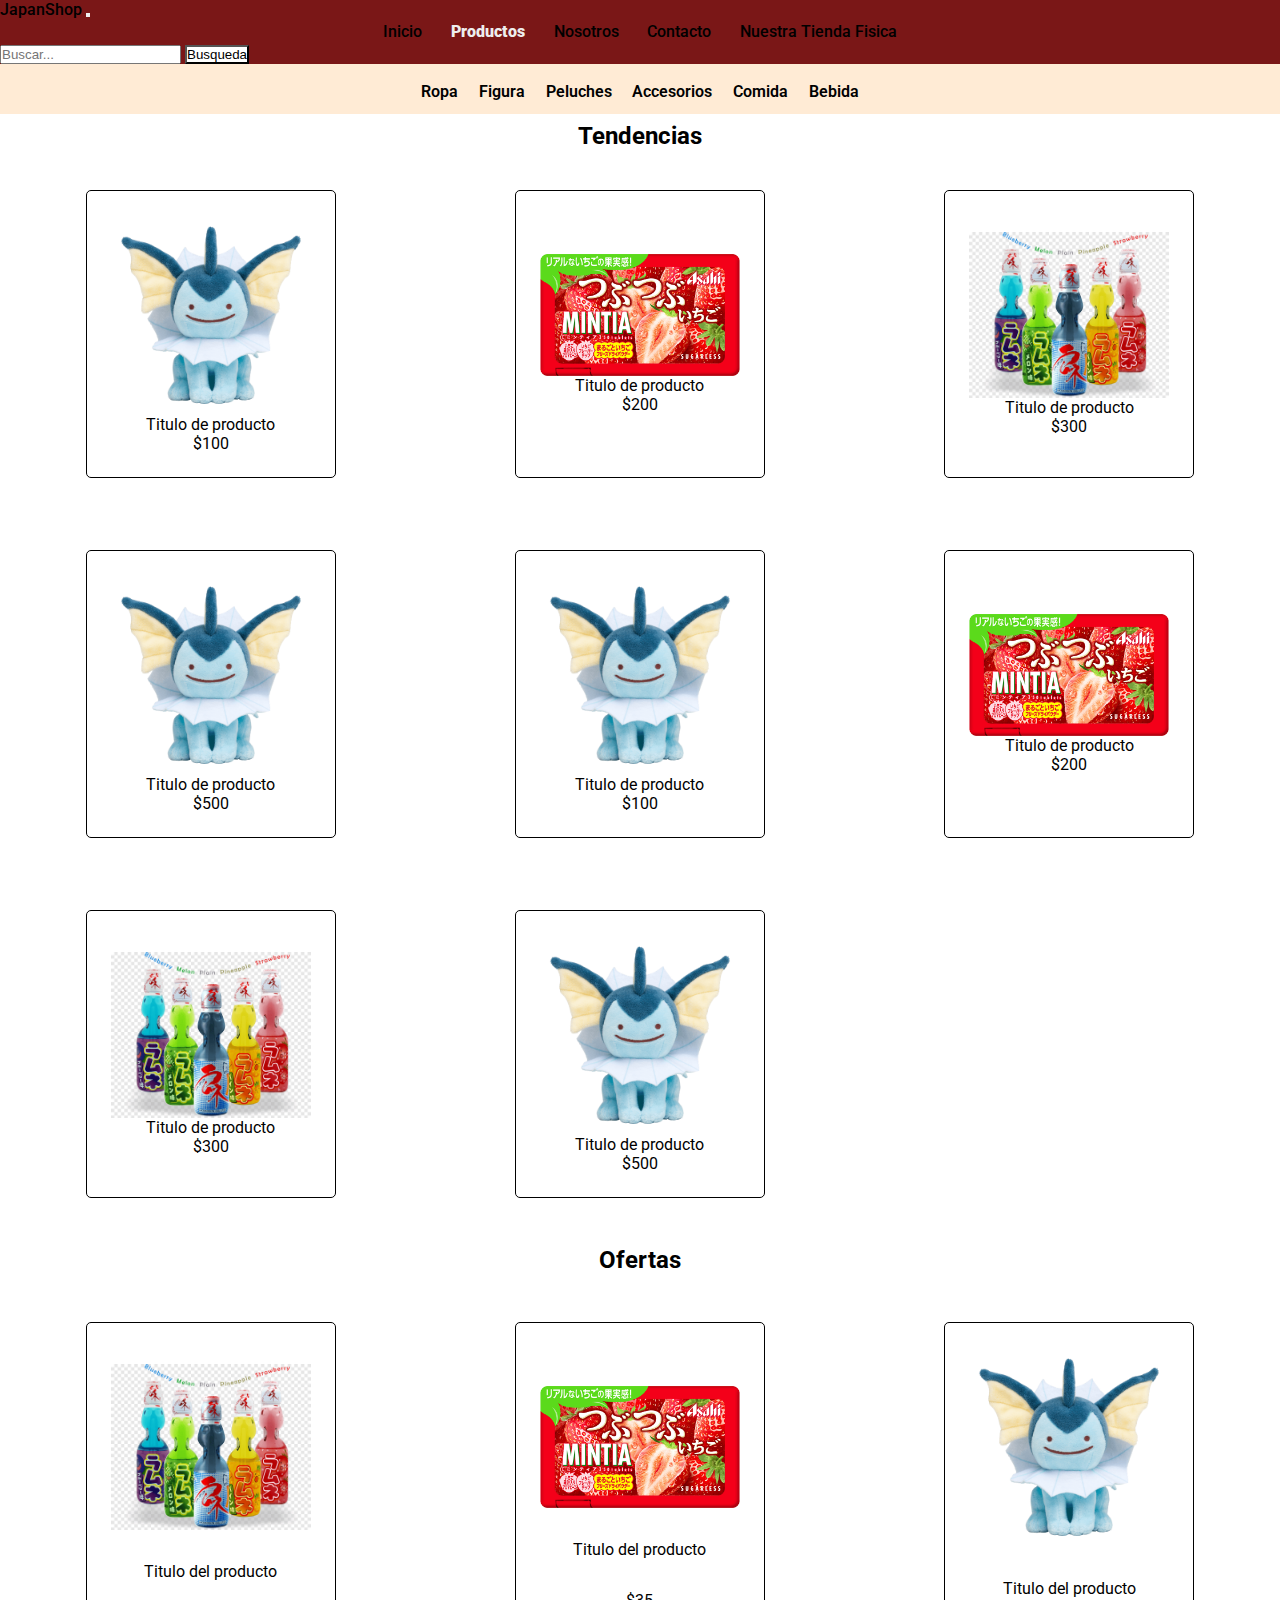
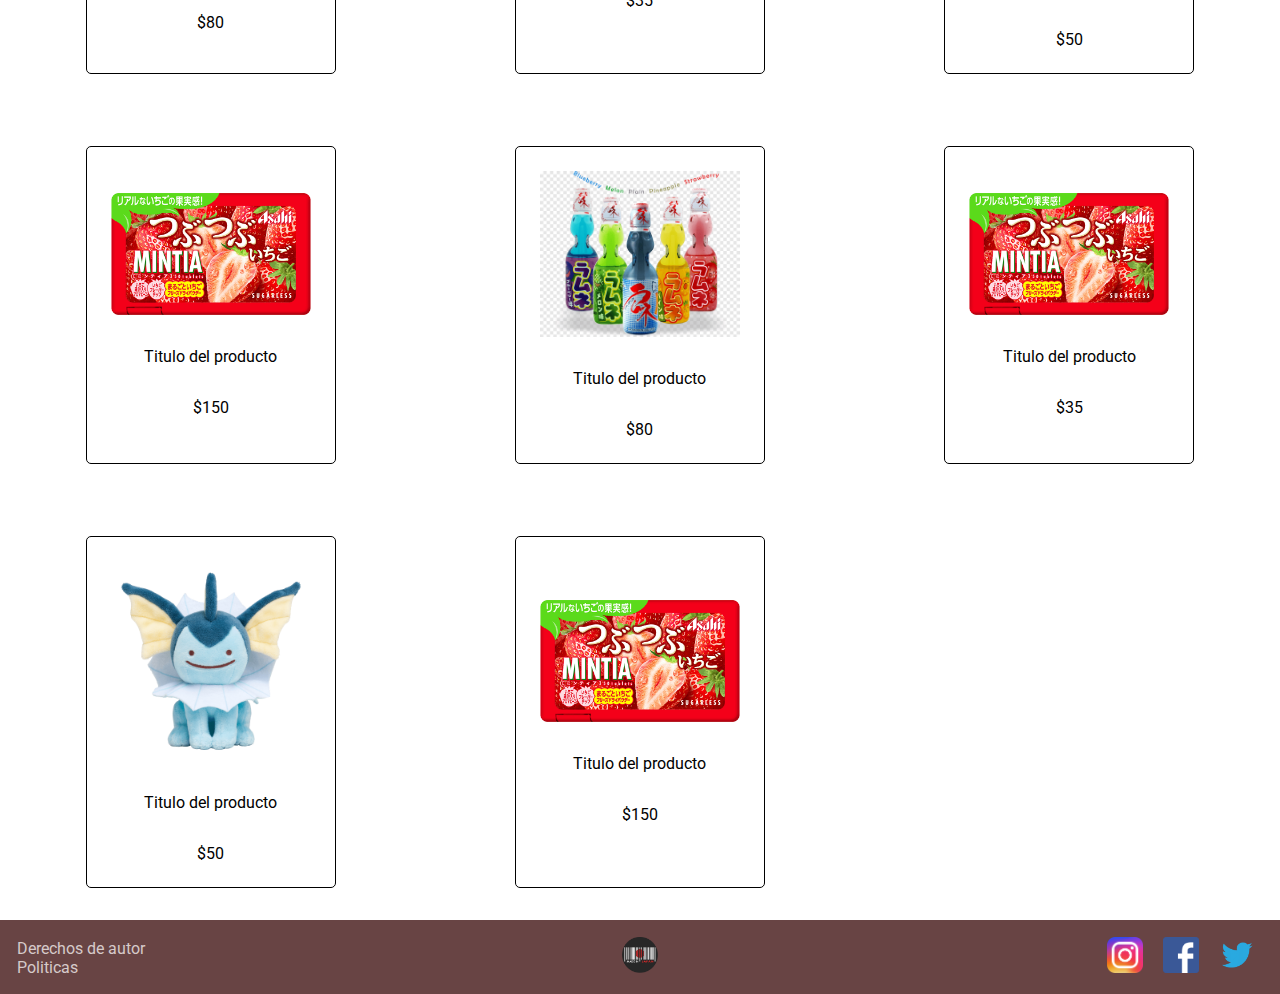
<file: pages/productos.html>
<!DOCTYPE html>
<html lang="es">

<head>
    <meta charset="UTF-8">
    <meta name="viewport" content="width=device-width, initial-scale=1.0">
    <meta name="description"
        content="Los mejores productos exportados de Japon para que tengas la mejor experiencia sin ir a Japon!">
    <title>Productos Tendencia y Ofertas! | JapanShop</title>
    <link href="https://cdn.jsdelivr.net/npm/bootstrap@5.3.2/dist/css/bootstrap.min.css" rel="stylesheet"
        integrity="sha384-T3c6CoIi6uLrA9TneNEoa7RxnatzjcDSCmG1MXxSR1GAsXEV/Dwwykc2MPK8M2HN" crossorigin="anonymous">
    <link rel="stylesheet" href="../css/style.css">
    <link rel="preconnect" href="https://fonts.googleapis.com">
    <link rel="preconnect" href="https://fonts.gstatic.com" crossorigin>
    <link href="https://fonts.googleapis.com/css2?family=Roboto:wght@400;500;700;900&display=swap" rel="stylesheet">
    <link rel="icon" href="../img/MADEINJAPANIMAGEN.png">
</head>

<body>

    <header class="navbar navbar-expand-lg colorheaderdiv1">
        <div class="container-fluid">
            <a class="navbar-brand" href="../index.html">JapanShop</a>
            <button class="navbar-toggler" type="button" data-bs-toggle="collapse"
                data-bs-target="#navbarSupportedContent" aria-controls="navbarSupportedContent" aria-expanded="false"
                aria-label="Toggle navigation">
                <span class="navbar-toggler-icon"></span>
            </button>
            <nav class="collapse navbar-collapse" id="navbarSupportedContent">
                <ul class="navbar-nav me-auto mb-2 mb-lg-0">
                    <li class="nav-item">
                        <a class="nav-link" aria-current="page" href="../index.html">Inicio</a>
                    </li>
                    <li class="nav-item">
                        <a class="nav-link navbaractive" href="productos.html">Productos</a>
                    </li>
                    <li class="nav-item">
                        <a class="nav-link" href="nosotros.html">Nosotros</a>
                    </li>
                    <li class="nav-item">
                        <a class="nav-link" href="contacto.html">Contacto</a>
                    </li>
                    <li class="nav-item">
                        <a class="nav-link" href="nuestratiendafisica.html">Nuestra Tienda Fisica</a>
                    </li>
                </ul>
                <form class="d-flex" role="search">
                    <input class="form-control me-2" type="search" placeholder="Buscar..." aria-label="Search">
                    <button class="btn btn-outline-success botonbusqueda" type="submit">Busqueda</button>
                </form>
            </nav>
        </div>
    </header>

    <main>

        <section class="filtroducto">
            <ul class="filtroducto-ul">
                <li><a href="">Ropa</a></li>
                <li><a href="">Figura</a></li>
                <li><a href="">Peluches</a></li>
                <li><a href="">Accesorios</a></li>
                <li><a href="">Comida</a></li>
                <li><a href="">Bebida</a></li>
            </ul>
        </section>
        <!-- No funciona, es una idea para despues. Son filtros para cada producto. -->

        <section class="tendencias">
            <h2>Tendencias</h2>

            <div class="tendenciasConImg">
                <div class="tendenciasMarco">

                    <img src="../img/vaporeon.png" alt="">
                    <p>Titulo de producto</p>
                    <p> $100</p>

                </div>

                <div class="tendenciasMarco">

                    <img src="../img/snackdefrutilla.png" alt="snack de frutilla">
                    <p>Titulo de producto</p>
                    <p> $200</p>

                </div>

                <div class="tendenciasMarco">

                    <img src="../img/gaseosajapo.png" alt="">
                    <p>Titulo de producto</p>
                    <p> $300</p>

                </div>

                <div class="tendenciasMarco">

                    <img src="../img/vaporeon.png" alt="">
                    <p>Titulo de producto</p>
                    <p> $500</p>

                </div>

                <div class="tendenciasMarco nodisplayproducto">

                    <img src="../img/vaporeon.png" alt="">
                    <p>Titulo de producto</p>
                    <p> $100</p>

                </div>

                <div class="tendenciasMarco nodisplayproducto">

                    <img src="../img/snackdefrutilla.png" alt="snack de frutilla">
                    <p>Titulo de producto</p>
                    <p> $200</p>

                </div>

                <div class="tendenciasMarco nodisplayproducto">

                    <img src="../img/gaseosajapo.png" alt="">
                    <p>Titulo de producto</p>
                    <p> $300</p>

                </div>

                <div class="tendenciasMarco nodisplayproducto">

                    <img src="../img/vaporeon.png" alt="">
                    <p>Titulo de producto</p>
                    <p> $500</p>

                </div>

            </div>

        </section>

        <section class="ofertas">

            <h2>Ofertas</h2>

            <div class="ofertasConImg">
                <div class="ofertasMarco">

                    <img src="../img/gaseosajapo.png" alt="">
                    <p>Titulo del producto</p>
                    <p>$80</p>

                </div>

                <div class="ofertasMarco">

                    <img src="../img/snackdefrutilla.png" alt="">
                    <p>Titulo del producto</p>
                    <p>$35</p>

                </div>

                <div class="ofertasMarco">

                    <img src="../img/vaporeon.png" alt="">
                    <p>Titulo del producto</p>
                    <p>$50</p>

                </div>

                <div class="ofertasMarco">

                    <img src="../img/snackdefrutilla.png" alt="">
                    <p>Titulo del producto</p>
                    <p>$150</p>

                </div>

                <div class="ofertasMarco nodisplayproducto">

                    <img src="../img/gaseosajapo.png" alt="">
                    <p>Titulo del producto</p>
                    <p>$80</p>

                </div>

                <div class="ofertasMarco nodisplayproducto">

                    <img src="../img/snackdefrutilla.png" alt="">
                    <p>Titulo del producto</p>
                    <p>$35</p>

                </div>

                <div class="ofertasMarco nodisplayproducto">

                    <img src="../img/vaporeon.png" alt="">
                    <p>Titulo del producto</p>
                    <p>$50</p>

                </div>

                <div class="ofertasMarco nodisplayproducto">

                    <img src="../img/snackdefrutilla.png" alt="">
                    <p>Titulo del producto</p>
                    <p>$150</p>

                </div>

            </div>


        </section>

    </main>

    <footer>

        <div>
            <img src="../img/MADEINJAPANIMAGEN.png" alt="logo de la pagina">
        </div>

        <div class="politicas">
            <a href="">Derechos de autor</a>
            <a href="">Politicas</a>
        </div>


        <div class="redessociales">
            <a href="" target="_blank"><img src="../img/ig.png" alt="Instagram"></a>
            <a href="" target="_blank"><img src="../img/fb.png" alt="Facebook"></a>
            <a href="" target="_blank"><img src="../img/twt.png" alt="Twitter"></a>
        </div>

    </footer>

    <script src="https://cdn.jsdelivr.net/npm/bootstrap@5.3.2/dist/js/bootstrap.bundle.min.js"
        integrity="sha384-C6RzsynM9kWDrMNeT87bh95OGNyZPhcTNXj1NW7RuBCsyN/o0jlpcV8Qyq46cDfL"
        crossorigin="anonymous"></script>

</body>

</html>
</file>
<file: css/style.css>
* {
  padding: 0;
  margin: 0;
  box-sizing: border-box;
}

body {
  font-family: "Roboto", sans-serif;
}

a {
  text-decoration: none;
  color: black;
}

ul,
ol {
  list-style: none;
}

img {
  max-width: 100%;
  object-fit: cover;
}

.nodisplayproducto {
  display: none;
}
@media (min-width: 768px) {
  .nodisplayproducto {
    display: block;
  }
}

.container1200 {
  max-width: 1200px;
}

footer {
  background-color: rgb(104, 68, 68);
  padding: 0.5rem;
  display: flex;
  flex-direction: column;
  align-items: center;
}
footer img {
  max-width: 36px;
  max-height: 36px;
}
footer div {
  padding: 0.55rem;
}

.politicas {
  display: flex;
  flex-direction: column;
}
.politicas a {
  color: rgb(214, 202, 202);
}

.redessociales a {
  margin: 0 0.5rem;
}

@media (min-width: 768px) {
  footer {
    display: grid;
    grid-template-columns: 1fr 1fr 1fr;
    justify-content: space-between;
    align-items: end;
  }
  footer :nth-child(1) {
    grid-column: 2;
    grid-row: 1;
    justify-self: center;
  }
  .politicas {
    grid-column: 1;
    grid-row: 1;
    align-self: end;
  }
  .redessociales {
    grid-column: 3;
    grid-row: 1;
    justify-self: end;
  }
  .logodelfooter {
    max-width: 48px;
    max-height: 48px;
  }
}
.colorheaderdiv1 {
  background-color: rgb(122, 23, 23);
  font-weight: 500;
}

.botonbusqueda {
  background-color: rgb(255, 255, 255);
  color: rgb(0, 0, 0);
  border-color: black;
}
.botonbusqueda:hover {
  background-color: rgb(122, 23, 23);
  border-color: black;
}

.navbaractive {
  color: #eee;
  font-weight: 900;
}

@media (min-width: 768px) {
  header {
    box-shadow: 0.25vh 0.25vh 0.5vh #888;
  }
  header nav ul {
    padding: 0.2rem;
    display: flex;
    align-items: center;
    justify-content: center;
    width: 100%;
    gap: 1.8rem;
  }
  header nav ul li:hover {
    background-color: rgb(236, 226, 226);
    border-radius: 10px;
  }
}
.contenedor {
  border: 1px solid black;
  margin: 0.5rem;
  padding: 0.5rem;
  border-radius: 5px;
}
.contenedor:hover {
  box-shadow: 0 4px 8px 0 rgba(0, 0, 0, 0.2), 0 6px 20px 0 rgba(0, 0, 0, 0.19);
  cursor: pointer;
}
@media (min-width: 768px) {
  .contenedor {
    width: fit-content;
    padding: 1.5rem;
    display: flex;
    flex-direction: column;
    justify-content: center;
    margin: 0 auto;
  }
}

.portadajapanshop {
  padding: 0.5rem;
}
.portadajapanshop img {
  border-radius: 7px;
  max-height: 800px;
  width: 100%;
}

.somos-japanshop {
  text-align: center;
  display: flex;
  justify-content: center;
  flex-direction: column;
  align-items: center;
  width: 100%;
  margin: 0 auto;
}
.somos-japanshop p {
  text-align: start;
}

.botoncontactenos {
  background-color: rgb(122, 23, 23);
  padding: 1rem;
  border-radius: 7px;
  color: rgb(240, 230, 230);
  transition: 0.5s ease;
}
.botoncontactenos:hover {
  color: rgb(196, 52, 52);
  background-color: black;
}

.portadasecundaria {
  margin: 1.2rem 0rem;
  margin-top: 2rem;
  border-top: 1px solid black;
  padding-top: 2rem;
}
@media (min-width: 768px) {
  .portadasecundaria {
    display: flex;
    justify-content: center;
  }
}

.novedades {
  padding: 0.5rem;
  text-align: center;
}
.novedadesImagenes {
  text-align: center;
  align-items: center;
}
.novedadesImagenes p {
  margin: 0;
}
.novedadesImagenes div {
  margin-bottom: 2.5rem;
}
@media (min-width: 768px) {
  .novedadesImagenes {
    display: grid;
    grid-template-columns: 50% 50%;
    gap: 0.5rem;
  }
  .novedadesImagenes img {
    max-width: 200px;
    max-height: 200px;
  }
}
@media (min-width: 1200px) {
  .novedadesImagenes {
    grid-template-columns: 1fr 1fr 1fr;
  }
}
@media (min-width: 1600px) {
  .novedadesImagenes {
    grid-template-columns: repeat(6, 1fr);
  }
}

.filtroducto {
  display: flex;
  flex-direction: column;
  background-color: rgb(255, 235, 213);
  padding: 0.3rem;
  max-width: 100%;
}
.filtroducto-ul {
  margin-bottom: 0.2rem;
  padding-left: 0;
}
@media (min-width: 768px) {
  .filtroducto-ul {
    display: flex;
    justify-content: center;
    align-items: end;
    gap: 0.5rem;
    height: 2.3rem;
  }
}
.filtroducto li {
  margin-bottom: 0.3rem;
}
.filtroducto li a {
  font-weight: 600;
  padding: 0.4rem;
}
.filtroducto li a:hover {
  background-color: rgb(129, 55, 55);
  border-radius: 10px;
  color: white;
}

.tendencias h2 {
  padding: 0.5rem;
  text-align: center;
}
.tendenciasMarco {
  border: 1px solid black;
  margin: 0.5rem;
  padding: 0.5rem;
  border-radius: 5px;
  text-align: center;
}
.tendenciasMarco:hover {
  box-shadow: 0 4px 8px 0 rgba(0, 0, 0, 0.2), 0 6px 20px 0 rgba(0, 0, 0, 0.19);
  cursor: pointer;
}
@media (min-width: 768px) {
  .tendenciasMarco {
    width: fit-content;
    padding: 1.5rem;
    display: flex;
    flex-direction: column;
    justify-content: center;
    margin: 2rem auto;
  }
}
@media (min-width: 768px) {
  .tendenciasMarco img {
    max-width: 200px;
    max-height: 200px;
  }
}
@media (min-width: 768px) {
  .tendenciasConImg {
    display: grid;
    grid-template-columns: 50% 50%;
    gap: 0.5rem;
  }
}
@media (min-width: 1200px) {
  .tendenciasConImg {
    grid-template-columns: 1fr 1fr 1fr;
  }
}
@media (min-width: 1600px) {
  .tendenciasConImg {
    grid-template-columns: repeat(6, 1fr);
  }
}

.ofertas h2 {
  padding: 0.5rem;
  text-align: center;
  margin: 0.5rem;
}
.ofertasMarco {
  border: 1px solid black;
  margin: 0.5rem;
  padding: 0.5rem;
  border-radius: 5px;
  text-align: center;
}
.ofertasMarco:hover {
  box-shadow: 0 4px 8px 0 rgba(0, 0, 0, 0.2), 0 6px 20px 0 rgba(0, 0, 0, 0.19);
  cursor: pointer;
}
@media (min-width: 768px) {
  .ofertasMarco {
    width: fit-content;
    padding: 1.5rem;
    display: flex;
    flex-direction: column;
    justify-content: center;
    margin: 2rem auto;
    gap: 2rem;
  }
}
@media (min-width: 768px) {
  .ofertasMarco img {
    max-width: 200px;
    max-height: 200px;
  }
}
@media (min-width: 768px) {
  .ofertasConImg {
    display: grid;
    grid-template-columns: 50% 50%;
    gap: 0.5rem;
  }
}
@media (min-width: 1200px) {
  .ofertasConImg {
    grid-template-columns: 1fr 1fr 1fr;
  }
}
@media (min-width: 1600px) {
  .ofertasConImg {
    grid-template-columns: repeat(6, 1fr);
  }
}

.tiendafisica {
  border: 2px solid rgb(150, 29, 29);
  border-radius: 1rem;
  margin: 8rem;
  padding: 0.5rem;
  display: flex;
  flex-direction: column;
}
.tiendafisica iframe {
  max-width: 400px;
  max-height: 100%;
  margin: 0 auto;
}
.tiendafisica p {
  line-height: 1.5rem;
  width: 100%;
}
.tiendafisica h2 {
  text-align: center;
}

.tiendafisica h2,
.tiendafisica img,
.tiendafisica p,
.tiendafisica iframe {
  padding: 0.5rem;
  margin-bottom: 0.3rem;
}

.sobrenosotros div {
  border: 2px solid rgb(150, 29, 29);
  border-radius: 1rem;
  margin: 8rem;
  margin-top: 0;
  padding: 0.5rem;
  display: flex;
  flex-direction: column;
}
.sobrenosotros h2 {
  padding: 1rem;
  margin-top: 1rem;
}
.sobrenosotros img {
  align-self: center;
}
.sobrenosotros div p {
  line-height: 3rem;
  width: 100%;
}

.contacto {
  border: 2px solid rgb(150, 29, 29);
  border-radius: 1rem;
  margin: 2rem;
  padding: 0.5rem;
}
.contacto img {
  max-width: 48px;
  max-height: 48px;
}
.contacto p {
  font-size: medium;
}

/*# sourceMappingURL=style.css.map */
</file>
